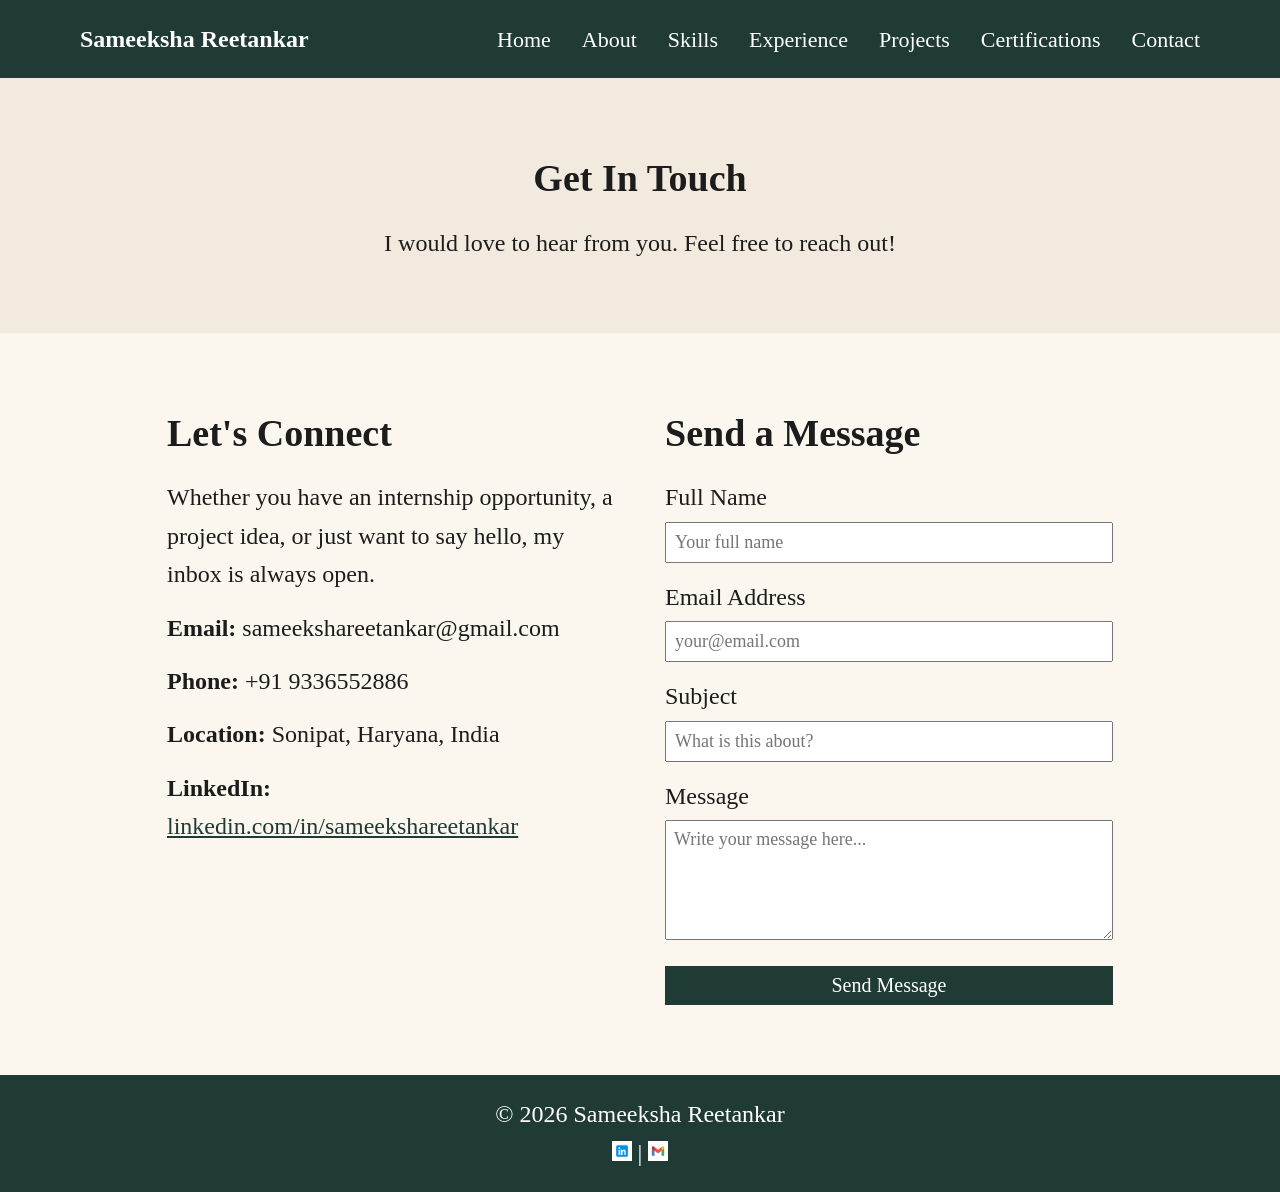
<file: contact.html>
<!DOCTYPE html>
<html lang="en">

<head>
  <meta charset="UTF-8">
  <meta name="viewport" content="width=device-width, initial-scale=1.0">
  <title>Contact - Sameeksha Portfolio</title>
  <link rel="stylesheet" href="index.css">
</head>

<body>

  <!-- Header -->
  <header>
    <h1>Sameeksha Reetankar</h1>
    <nav>
      <a href="index.html#home">Home</a>
      <a href="index.html#about">About</a>
      <a href="index.html#skills">Skills</a>
      <a href="index.html#experience">Experience</a>
      <a href="index.html#projects">Projects</a>
      <a href="index.html#certifications">Certifications</a>
      <a href="contact.html">Contact</a>
    </nav>
  </header>

  <!-- Contact Page -->
  <section class="contact-heading">
    <h2>Get In Touch</h2>
    <p>I would love to hear from you. Feel free to reach out!</p>
  </section>

  <section class="contact-page">
    <div class="contact-info">
      <h2>Let's Connect</h2>
      <p>
        Whether you have an internship opportunity, a project idea,
        or just want to say hello, my inbox is always open.
      </p>

      <p><b>Email:</b> sameekshareetankar@gmail.com</p>
      <p><b>Phone:</b> +91 9336552886</p>
      <p><b>Location:</b> Sonipat, Haryana, India</p>
      <p>
        <b>LinkedIn:</b>
        <a href="https://www.linkedin.com/in/sameekshareetankar" target="_blank">
          linkedin.com/in/sameekshareetankar
        </a>
      </p>
    </div>

    <div class="contact-form">
      <h2>Send a Message</h2>

      <form>
        <label>Full Name</label>
        <input type="text" name="name" placeholder="Your full name" required>

        <label>Email Address</label>
        <input type="email" name="email" placeholder="your@email.com" required>

        <label>Subject</label>
        <input type="text" name="subject" placeholder="What is this about?" required>

        <label>Message</label>
        <textarea name="message" placeholder="Write your message here..." required></textarea>

        <button type="submit">Send Message</button>
      </form>
    </div>
  </section>

  <!-- Footer -->
  <footer>
    <p>© 2026 Sameeksha Reetankar</p>
    <div class="icons">
      <p>
        <a href="https://www.linkedin.com/in/sameekshareetankar" target="_blank">
          <img src="linkedin-icon.png" alt="LinkedIn" class="icon">
        </a>
        |
        <a href="mailto:sameekshareetankar@gmail.com">
          <img src="gmail-logo.jpg" alt="Email" class="icon">
        </a>
      </p>
    </div>
  </footer>

  <script src="index.js"></script>

</body>

</html>
</file>
<file: index.css>
*{
    margin:0;
    padding:0;
    box-sizing:border-box;
    scroll-behavior:smooth;
}
body{
    margin:0;
    font-family:Georgia, serif;
    font-size:24px;
    line-height:1.6;
    color:#1c1c1c;
    background-color:#fbf7ef;
}


header{
    display:flex;
    justify-content:space-between;
    align-items:center;
    padding:20px 80px;
    background-color:#203a36;
    color:white;
}
header h1{
    font-size:24px;
}
nav a{
    margin-left:25px;
    font-size:22px;
    color:white;
    text-decoration:none;
}
nav a:hover{ color:#c8a766; }

/* Sections */
section{ 
    padding:70px 80px; 
}

#skills h2, #experience h2, #certifications h2, #projects h2,#about h2{
    font-size:38px;
    margin-bottom:20px;
}

h3{
    font-size:24px;
}

#about, .contact-heading{
     background-color:#f3eadf;
     }

#about p, #experience p, #projects p{ 
    margin-top:12px; 
}


#home{
    display:flex;
    justify-content:space-between;
    align-items:center;
    min-height:430px;
}
.home-text{ width:65%; }
.hello{
    color:#c8a766;
    text-transform:uppercase;
    letter-spacing:2px;
    font-size: xx-large;
}
.home-text h2, .home-text h2 span{
    font-family:Georgia, serif;
    font-size:80px;
    line-height:1.2;
}
.home-text h2{
    margin-left:-4px;
}
.home-text h2 span{ 
    color:#c8a766; 
}

.pp{
    width:360px;        
    height:360px;       
    object-fit:cover;   
    border-radius:12px; 
    border:3px solid #e4d8c6;
}

/* Skills */
.section-box{
    padding:25px;
    border:1px solid #e4d8c6;
    border-radius:5px;
}

.skills, .bigpro, .contact-page, .icons{
    display:flex;
    gap:20px;
}
.skills{
    flex-wrap:wrap;
    gap:10px;
    
}
.skills div{
    padding:8px 15px;
    border:1px solid #d7c6aa;
    border-radius:20px;
    background-color:#fbf7ef;
    transition:transform 0.25s ease, background 0.25s ease, box-shadow 0.25s ease, border-color 0.25s ease;
    cursor:pointer;
}

.skills div:hover{
    transform:translateY(-5px) scale(1.05);
    background:linear-gradient(135deg, #fff4c2, #f3eadf);
    border-color:#f3eadf;
    box-shadow:0 10px 18px rgba(200, 167, 102, 0.35);
}


#experience div{ 
    margin-top:25px;
}

.pro{
    padding:15px;
    border:1px solid #e4d8c6;
    border-radius:10px;
    background-color:#fbf7ef;
    transition:transform 0.25s ease, background 0.25s ease, box-shadow 0.25s ease, border-color 0.25s ease;
    

}

.pro:hover{
    transform:translateY(-8px) scale(1.03);
    background:linear-gradient(135deg, #fff6ca,#f3eadf);
    border-color:#c8a766;
    box-shadow:0 14px 25px rgba(200, 167, 102, 0.35);
}

.project-link{
    display:inline-block;
    margin-top:12px;
    color:#203a36;
    font-weight:bold;
    text-decoration:none;
}

.project-link:hover{
    color:#8f6f28;
}

/* Certifications */
.certi{
    margin-top:20px;
    margin-left:35px;
}
.certi li{ 
    margin-bottom:18px; 
}

/* Contact Page */
.contact-heading{ 
    text-align:center; 
}

.contact-heading h2, .contact-info h2, .contact-form h2{
    font-size:38px;
    margin-bottom:15px;
}

.contact-heading p, .contact-info p, .contact-form label{
    font-size:24px;
}

.contact-page{
    justify-content:center;
    gap:50px;
}
.contact-info, .contact-form{ 
    width:40%;
}
.contact-info p{ 
    margin:15px 0;
 }
.contact-info a{ 
    color:#203a36; 
}
.contact-form label{
    display:block;
    margin-top:15px;
}
input, textarea{
    width:250px;
    padding:8px;
    font-family:Georgia, serif;
    font-size:18px;
}
.contact-form input, .contact-form textarea{
    width:100%;
    margin-top:5px;
}
.contact-form textarea{ 
    height:120px; 
}
button{
    padding:8px 15px;
    background-color:#203a36;
    color:white;
    border:none;
    cursor: pointer;
    font-family:Georgia, serif;
    font-size:20px;
}

button:active{
transform:scale(0.95);
}

.contact-form button{
    width:100%;
    margin-top:15px;
}


footer{
    text-align:center;
    padding:20px;
    background-color:#203a36;
    color:white;
}
footer a{
    color:#c8a766;
    text-decoration:none;
}
.icons{
    justify-content:center;
    gap:10px;
}
.icon{
    width:20px;
    height:20px;
    transition:transform 0.3s;
}

/* Tablet layout */
@media (max-width:900px){
    body{
        font-size:18px;
    }

    header{
        padding:18px 35px;
        flex-direction:column;
        gap:15px;
        text-align:center;
    }

    nav{
        display:flex;
        justify-content:center;
        flex-wrap:wrap;
        gap:12px 22px;
    }

    nav a{
        margin-left:0;
    }

    section{
        padding:55px 40px;
    }

    #home{
        gap:35px;
    }

    .home-text{
        width:55%;
    }

    .home-text h2, .home-text h2 span{
        font-size:58px;
    }

    .pp{
        width:280px;
        height:280px;
    }

    .bigpro, .contact-page{
        flex-direction:column;
    }

    .contact-info, .contact-form{
        width:100%;
    }
}

/* Phone layout */
@media (max-width:600px){
    body{
        font-size:16px;
    }

    header{
        padding:22px 24px;
    }

    header h1{
        font-size:28px;
        line-height:1.25;
    }

    nav{
        gap:10px 16px;
    }

    nav a{
        font-size:18px;
    }

    section{
        padding:45px 28px;
    }

    #skills h2, #experience h2, #certifications h2, #projects h2,#about h2{
        font-size:32px;
    }

    .contact-heading h2, .contact-info h2, .contact-form h2{
        font-size:32px;
    }

    .contact-heading p, .contact-info p, .contact-form label{
        font-size:16px;
    }

    input, textarea{
        font-size:16px;
    }

    #home{
        flex-direction:column;
        align-items:flex-start;
        justify-content:center;
        min-height:auto;
    }

    .home-text{
        width:100%;
    }

    .hello{
        font-size:24px;
    }

    .home-text h2, .home-text h2 span{
        font-size:52px;
        line-height:1.05;
    }

    .home-text h2{
        margin-left:-2px;
    }

    .pp{
        width:100%;
        max-width:310px;
        height:auto;
        aspect-ratio:1 / 1;
        align-self:center;
    }

    .section-box{
        padding:20px;
    }

    .skills div{
        font-size:16px;
    }

    .pro{
        width:100%;
    }

    .certi{
        margin-left:20px;
    }

    .contact-page{
        gap:30px;
    }
}

/* Small phone layout */
@media (max-width:420px){
    header{
        padding:20px 18px;
    }

    section{
        padding:40px 24px;
    }

    .home-text h2, .home-text h2 span{
        font-size:44px;
    }

    .pp{
        max-width:280px;
    }
}
</file>
